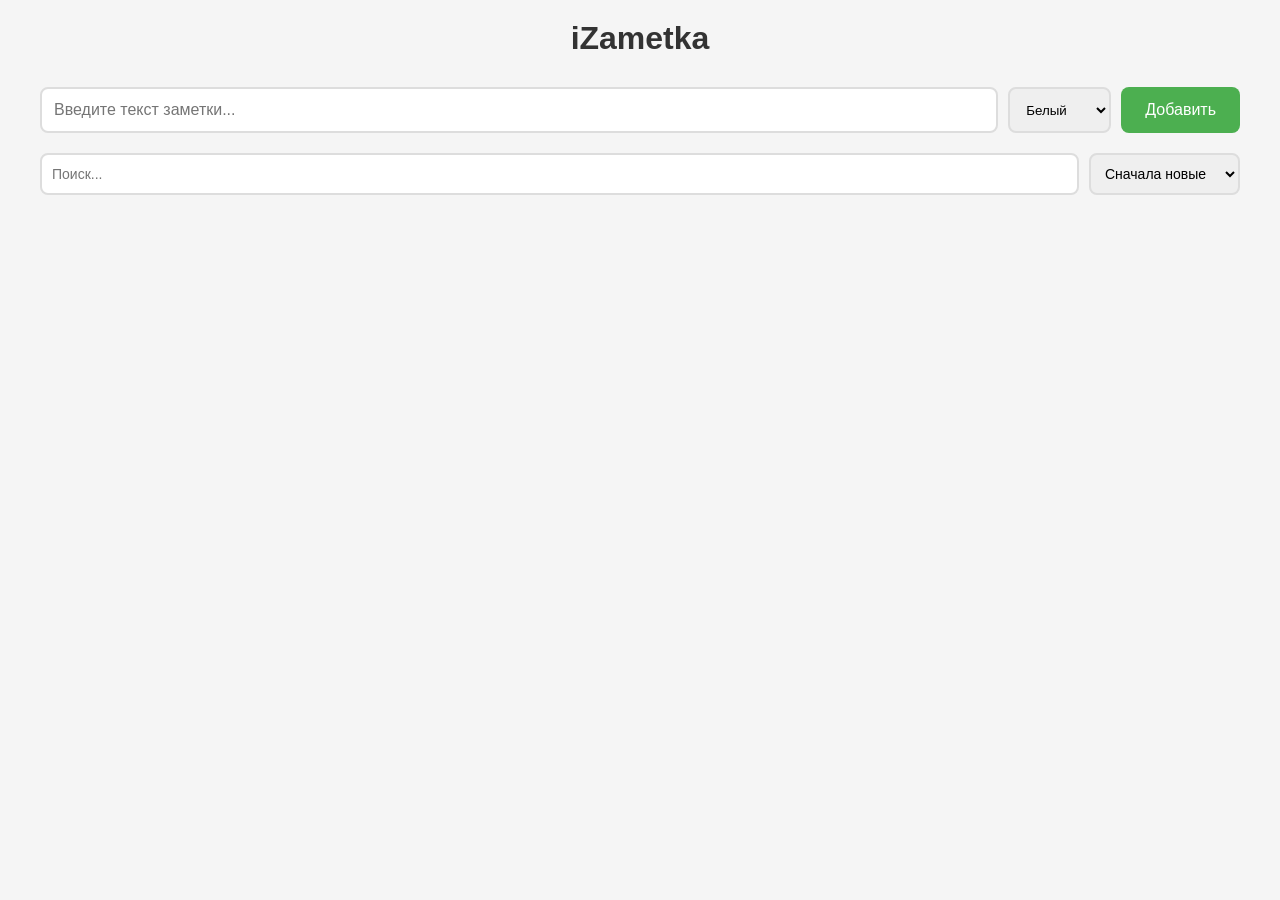
<file: index.html>
<!DOCTYPE html>
<html lang="ru">
<head>
    <meta charset="UTF-8">
    <meta name="viewport" content="width=device-width, initial-scale=1.0">
    <title>Notes App</title>
    <link rel="stylesheet" href="style.css">
</head>
<body>
    <div class="container">
        <header>
            <h1> iZametka </h1>
        </header>

        <!-- Форма создания заметки -->
        <div class="note-form">
            <input 
                type="text" 
                id="noteInput" 
                placeholder="Введите текст заметки..." 
                class="note-input"
            >
            <select id="colorSelect" class="color-select">
                <option value="#fff">Белый</option>
                <option value="#ffeb3b">Желтый</option>
                <option value="#b3e5fc">Голубой</option>
                <option value="#c8e6c9">Зеленый</option>
                <option value="#f8bbd0">Розовый</option>
            </select>
            <button id="addBtn" class="add-btn">Добавить</button>
        </div>

        <!-- Фильтры -->
        <div class="filters">
            <input type="text" id="searchInput" placeholder="Поиск..." class="search-input">
            <select id="sortSelect" class="sort-select">
                <option value="newest">Сначала новые</option>
                <option value="oldest">Сначала старые</option>
                <option value="pinned">Закрепленные</option>
            </select>
        </div>

        <!-- Контейнер для заметок -->
        <div id="notesContainer" class="notes-grid">
            <!-- Заметки будут добавляться сюда через JS -->
        </div>
    </div>

    <script src="app.js"></script>
</body>
</html>
</file>
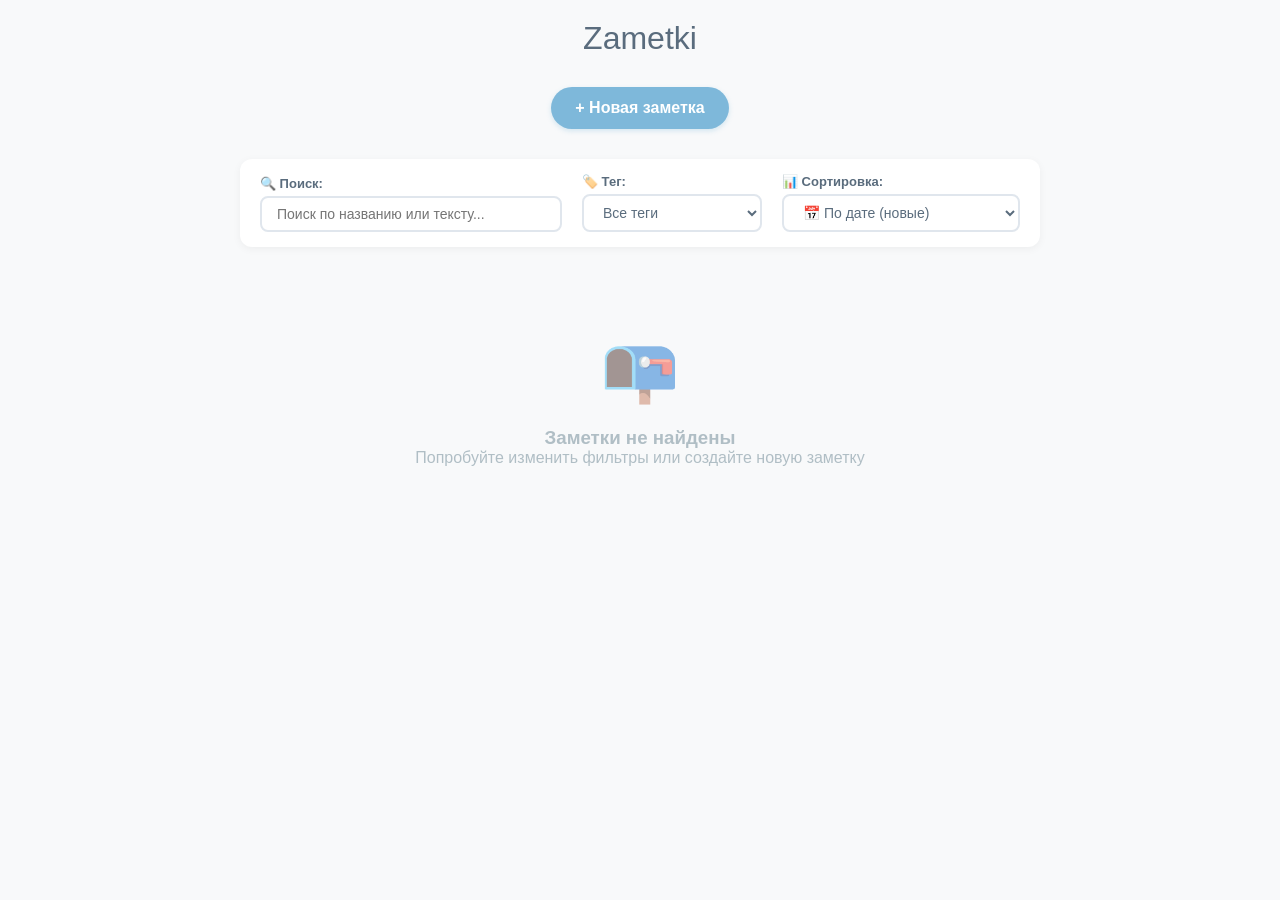
<file: Zametka/index.html>
<!DOCTYPE html>
<html lang="ru">
<head>
    <meta charset="UTF-8">
    <meta name="viewport" content="width=device-width, initial-scale=1.0">
    <title> Zametki </title>
    <link rel="stylesheet" href="style.css">
</head>
<body>
    <div class="container">
        <h1><span id="popa-Z">Z</span>ame<span id="secret-trigger">t</span>ki</h1>
<audio id="popa-Audio" preload="auto"><source src="anthem.mp3" type="audio/mpeg"></audio>
        <button class="btn-primary" onclick="openModal()">+ Новая заметка</button>
        
        <div class="filter-panel">
            <div class="filter-group filter-group-grow">
                <label class="filter-label">🔍 Поиск:</label>
                <input 
                    type="text" 
                    id="textSearch" 
                    class="filter-input" 
                    placeholder="Поиск по названию или тексту..."
                    oninput="applyFiltersDebounced()"
                >
            </div>

            <div class="filter-group">
                <label class="filter-label">🏷️ Тег:</label>
                <select id="tagFilter" class="filter-select" onchange="applyFilters()">
                    <option value="">Все теги</option>
                </select>
            </div>
            
            <div class="filter-group">
                <label class="filter-label">📊 Сортировка:</label>
                <select id="sortOption" class="filter-select" onchange="applyFilters()">
                    <option value="date-desc">📅 По дате (новые)</option>
                    <option value="date-asc">📅 По дате (старые)</option>
                    <option value="priority-desc">⭐ По приоритету (высокий)</option>
                    <option value="priority-asc">⭐ По приоритету (низкий)</option>
                </select>
            </div>
        </div>
        
        <div class="notes-grid" id="notesGrid"></div>
    </div>

    <div class="modal-overlay" id="modalOverlay" onclick="closeModalOnOverlay(event)">
        <div class="modal" onclick="event.stopPropagation()">
            <div class="modal-header" id="modalHeader">Создание заметки</div>
            <div class="modal-body">
                <div class="mode-toggle">
                    <button class="mode-btn active" onclick="setMode('text')" id="textMode">Текст</button>
                    <button class="mode-btn" onclick="setMode('list')" id="listMode">Список</button>
                </div>
                
                <div class="form-group">
                    <div class="label-with-counter">
                        <label class="form-label">Название</label>
                        <span class="char-counter" id="titleCounter">0/100</span>
                    </div>
                    <input type="text" class="form-input" id="noteTitle" 
                        placeholder="Введите название заметки"
                        maxlength="100" 
                        oninput="updateCharCounter('noteTitle', 'titleCounter', 100)">
                </div>

                <div class="form-group">
                    <label class="form-label">Приоритет</label>
                    <select id="notePriority" class="form-select">
                        <option value="low">🟢 Низкий</option>
                        <option value="medium" selected>🟡 Средний</option>
                        <option value="high">🔴 Высокий</option>
                    </select>
                </div>

                <div class="form-group form-group-relative">
                    <div class="label-with-counter">
                        <label class="form-label">Теги (через запятую)</label>
                        <span class="char-counter" id="tagsCounter">0/150</span>
                    </div>
                    <input 
                        type="text" 
                        class="form-input" 
                        id="noteTags" 
                        placeholder="работа, срочно, идея"
                        maxlength="150"
                        oninput="onTagsInput(); updateCharCounter('noteTags', 'tagsCounter', 150)"
                        onfocus="showTagSuggestions()"
                    >
                    <div class="tag-suggestions" id="tagSuggestions"></div>
                </div>

                <div class="form-group">
                    <div class="label-with-counter">
                        <label class="form-label" id="contentLabel">Содержание</label>
                        <span class="char-counter" id="contentCounter">0/2000</span>
                    </div>
                    <textarea class="form-textarea" id="noteContent" 
                            placeholder="Введите текст заметки..."
                            maxlength="2000" 
                            oninput="updateCharCounter('noteContent', 'contentCounter', 2000)"></textarea>
                </div>

                <div class="color-pickers">
                    <div class="color-group">
                        <label class="color-label">Фон</label>
                        <input type="color" id="noteColor" value="#ffffff">
                    </div>
                    <div class="color-group">
                        <label class="color-label">Закрепление</label>
                        <input type="color" id="pinColor" value="#e1f5fe">
                    </div>
                    <div class="color-group">
                        <label class="color-label">Текст</label>
                        <input type="color" id="textColor" value="#5a6c7d">
                    </div>
                </div>
            </div>
            <div class="modal-footer">
                <button class="btn btn-cancel" onclick="closeModal()">Отмена</button>
                <button class="btn btn-save" onclick="saveNote()">Создать</button>
            </div>
        </div>
    </div>

<!-- СЕКРЕТНАЯ МОДАЛКА -->
<div id="secretModal" class="modal-overlay">
    <div class="modal secret-modal">
        <div class="modal-header" style="background: #2c3e50;">🔐 Секретный архив</div>
        <div class="modal-body">
            
            <!-- Экран 1: Ввод пароля -->
            <div id="secret-login-screen">
                <p style="text-align: center; margin-bottom: 15px; color: #666;">Введите секретный код доступа:</p>
                <input type="password" id="secret-password-input" class="form-input" placeholder="Пароль" style="margin-bottom: 10px;">
                <p id="secret-error" style="color: #d32f2f; display: none; font-size: 13px; text-align: center; font-weight: bold;"></p>
                <button class="btn btn-save" style="width: 100%;" onclick="checkSecretPassword()">Войти</button>
                <button class="btn btn-cancel" style="width: 100%; margin-top: 10px;" onclick="closeSecretModal()">Отмена</button>
            </div>

            <!-- Экран 2: Создание пароля (первый вход) -->
            <div id="secret-setup-screen" style="display: none;">
                <p style="text-align: center; margin-bottom: 15px; color: #666;">Секретный архив пуст. Придумайте пароль:</p>
                <input type="password" id="secret-new-password" class="form-input" placeholder="Новый пароль" style="margin-bottom: 10px;">
                <button class="btn btn-save" style="width: 100%;" onclick="setSecretPassword()">Создать пароль</button>
            </div>

            <!-- Экран 3: Список секретных заметок -->
            <div id="secret-content-screen" style="display: none;">
                <div style="text-align: center; color: #666; margin-bottom: 20px;">🔒 Секретный архив защищён паролем</div>
                
                <!-- КНОПКА СОЗДАНИЯ  -->
                <button class="btn btn-save" style="width: 100%; margin-bottom: 15px;" onclick="openSecretNoteForm()">
                    + Добавить секретную заметку
                </button>

                <!-- Форма создания (скрыта по умолчанию) -->
                <div id="secret-note-form" style="display: none; background: #f8f9fa; padding: 15px; border-radius: 8px; margin-bottom: 15px;">
                    <input type="text" id="secret-note-title" class="form-input" placeholder="Название" style="margin-bottom: 10px;">
                    <textarea id="secret-note-content" class="form-textarea" placeholder="Секретный текст..." style="margin-bottom: 10px; min-height: 80px;"></textarea>
                    <div style="display: flex; gap: 10px;">
                        <button class="btn btn-save" style="flex: 1;" onclick="saveSecretNote()">Сохранить</button>
                        <button class="btn btn-cancel" style="flex: 1;" onclick="closeSecretNoteForm()">Отмена</button>
                    </div>
                </div>

                <!-- Список заметок -->
                <div id="secret-notes-list"></div> 
                
                <button class="btn btn-cancel" style="width: 100%; margin-top: 15px;" onclick="closeSecretModal()">Закрыть архив</button>
            </div>
        </div>
    </div>
</div>

    <script src="script.js"></script>
</body>
</html>
</file>
<file: style.css>
/* Базовые стили */
* {
    margin: 0;
    padding: 0;
    box-sizing: border-box;
}

body {
    font-family: -apple-system, BlinkMacSystemFont, 'Segoe UI', Roboto, Oxygen, Ubuntu, Cantarell, sans-serif;
    background-color: #f5f5f5;
    padding: 20px;
}

.container {
    max-width: 1200px;
    margin: 0 auto;
}

header h1 {
    text-align: center;
    margin-bottom: 30px;
    color: #333;
}

/* Форма создания заметки */
.note-form {
    display: flex;
    gap: 10px;
    margin-bottom: 20px;
    flex-wrap: wrap;
}

.note-input {
    flex: 1;
    min-width: 200px;
    padding: 12px;
    border: 2px solid #ddd;
    border-radius: 8px;
    font-size: 16px;
}

.note-input:focus {
    outline: none;
    border-color: #4CAF50;
}

.color-select {
    padding: 12px;
    border: 2px solid #ddd;
    border-radius: 8px;
    cursor: pointer;
}

.add-btn {
    padding: 12px 24px;
    background-color: #4CAF50;
    color: white;
    border: none;
    border-radius: 8px;
    font-size: 16px;
    cursor: pointer;
    transition: background-color 0.3s;
}

.add-btn:hover {
    background-color: #45a049;
}

/* Фильтры */
.filters {
    display: flex;
    gap: 10px;
    margin-bottom: 20px;
}

.search-input,
.sort-select {
    padding: 10px;
    border: 2px solid #ddd;
    border-radius: 8px;
    font-size: 14px;
}

.search-input {
    flex: 1;
}

/* Сетка заметок */
.notes-grid {
    display: grid;
    grid-template-columns: repeat(auto-fill, minmax(280px, 1fr));
    gap: 20px;
}

/* Карточка заметки */
.note-card {
    padding: 15px;
    border-radius: 8px;
    box-shadow: 0 2px 4px rgba(0,0,0,0.1);
    position: relative;
    transition: transform 0.2s;
}

.note-card:hover {
    transform: translateY(-2px);
    box-shadow: 0 4px 8px rgba(0,0,0,0.15);
}

.note-card.pinned {
    border: 2px solid #4CAF50;
}

.note-text {
    margin-bottom: 10px;
    word-wrap: break-word;
}

.note-actions {
    display: flex;
    gap: 8px;
    margin-top: 10px;
}

.note-actions button {
    padding: 5px 10px;
    border: none;
    border-radius: 4px;
    cursor: pointer;
    font-size: 12px;
    transition: opacity 0.2s;
}

.note-actions button:hover {
    opacity: 0.8;
}

.delete-btn {
    background-color: #f44336;
    color: white;
}

.pin-btn {
    background-color: #2196F3;
    color: white;
}

.note-date {
    font-size: 12px;
    color: #999;
    margin-top: 10px;
}
</file>
<file: Zametka/style.css>
* {
    margin: 0;
    padding: 0;
    box-sizing: border-box;
}

body {
    font-family: Arial, sans-serif;
    background: #f8f9fa;
    padding: 20px;
}

.container {
    max-width: 800px;
    margin: 0 auto;
}

h1 {
    text-align: center;
    color: #5a6c7d;
    margin-bottom: 30px;
    font-family: "Arial Black", Arial, sans-serif;
    font-weight: normal;
}

.btn-primary {
    background: #7eb8da;
    color: white;
    border: none;
    padding: 12px 24px;
    border-radius: 25px;
    cursor: pointer;
    font-size: 16px;
    font-weight: 600;
    display: block;
    margin: 0 auto 30px;
    transition: all 0.3s;
    box-shadow: 0 2px 5px rgba(126, 184, 218, 0.3);
}

.btn-primary:hover {
    background: #6aa5c4;
    transform: translateY(-2px);
    box-shadow: 0 4px 8px rgba(126, 184, 218, 0.4);
}

.filter-panel {
    display: flex;
    gap: 20px;
    margin-bottom: 25px;
    padding: 15px 20px;
    background: white;
    border-radius: 12px;
    box-shadow: 0 2px 8px rgba(0,0,0,0.05);
    flex-wrap: wrap;
    align-items: flex-end;
}

.filter-group {
    display: flex;
    flex-direction: column;
    gap: 5px;
}

.filter-group-grow {
    flex: 1;
    min-width: 200px;
}

.filter-label {
    font-weight: 600;
    color: #5a6c7d;
    font-size: 13px;
}

.filter-select {
    padding: 8px 15px;
    border: 2px solid #e0e6ed;
    border-radius: 8px;
    background: white;
    color: #5a6c7d;
    font-size: 14px;
    cursor: pointer;
    transition: all 0.3s;
    min-width: 180px;
}

.filter-select:hover { border-color: #7eb8da; }
.filter-select:focus {
    outline: none;
    border-color: #7eb8da;
    box-shadow: 0 0 0 3px rgba(126, 184, 218, 0.1);
}

.filter-input {
    padding: 8px 15px;
    border: 2px solid #e0e6ed;
    border-radius: 8px;
    background: white;
    color: #5a6c7d;
    font-size: 14px;
    transition: all 0.3s;
    width: 100%;
}

.filter-input:focus {
    outline: none;
    border-color: #7eb8da;
    box-shadow: 0 0 0 3px rgba(126, 184, 218, 0.1);
}

.notes-grid {
    display: grid;
    grid-template-columns: repeat(auto-fill, minmax(250px, 1fr));
    gap: 20px;
}

.note-card {
    background-color: var(--note-bg, #ffffff);
    border-radius: 12px;
    padding: 20px;
    box-shadow: 0 2px 10px rgba(0,0,0,0.05);
    position: relative;
    transition: all 0.3s;
    border: 1px solid #e8eef3;
}

.note-card:hover {
    transform: translateY(-3px);
    box-shadow: 0 5px 20px rgba(0,0,0,0.1);
}

.note-card.pinned {
    border: 2px solid var(--pin-border, #81d4fa);
    background-color: var(--pin-bg, #e1f5fe);
    box-shadow: 0 5px 15px rgba(129, 212, 250, 0.2);
}

.priority-indicator {
    position: absolute;
    top: 15px;
    left: 15px;
    font-size: 12px;
    padding: 3px 8px;
    border-radius: 12px;
    font-weight: 600;
    z-index: 2;
}

.priority-high { background: #ffcdd2; color: #c62828; }
.priority-medium { background: #fff9c4; color: #f9a825; }
.priority-low { background: #c8e6c9; color: #2e7d32; }

.note-title {
    font-size: 18px;
    font-weight: 700;
    color: var(--text-color, #5a6c7d);
    margin-bottom: 10px;
    word-break: break-word;
    padding-top: 35px;
    padding-right: 85px;
    padding-left: 10px;
}

.note-content {
    color: var(--text-color, #78909c);
    line-height: 1.6;
    white-space: pre-wrap;
    word-break: break-word;
}

.note-content ul, .note-content ol {
    padding-left: 20px;
    margin: 10px 0;
}

.note-content li { margin: 5px 0; }

.note-content mark, .note-title mark {
    background: #fff59d;
    color: #5d4037;
    padding: 0 2px;
    border-radius: 3px;
}

.note-tags {
    display: flex;
    flex-wrap: wrap;
    gap: 5px;
    margin-top: 10px;
}

.tag {
    display: inline-block;
    padding: 3px 10px;
    background: rgba(126, 184, 218, 0.2);
    color: #5a6c7d;
    border-radius: 12px;
    font-size: 11px;
    font-weight: 600;
}

.note-date {
    font-size: 12px;
    color: var(--text-color, #b0bec5);
    opacity: 0.7;
    margin-top: 10px;
}

.note-actions {
    position: absolute;
    top: 15px;
    right: 15px;
    display: flex;
    gap: 5px;
    z-index: 2;
}

.btn-icon {
    background: rgba(255, 255, 255, 0.7);
    border: none;
    width: 32px;
    height: 32px;
    border-radius: 50%;
    cursor: pointer;
    font-size: 14px;
    transition: all 0.2s;
    color: #78909c;
    display: flex;
    align-items: center;
    justify-content: center;
}

.btn-icon:hover { background: #7eb8da; color: white; }
.btn-pin { color: #4fc3f7; }
.btn-pin.active { background: #81d4fa; color: white; }
.btn-pin.active:hover { background: #4fc3f7; }
.btn-delete:hover { background: #ef9a9a; }

.pin-indicator {
    position: absolute;
    top: 50px;
    left: 15px;
    color: var(--text-color, #4fc3f7);
    font-size: 16px;
    z-index: 1;
}

.label-with-counter {
    display: flex;
    justify-content: space-between;
    align-items: center;
    margin-bottom: 8px;
}

.label-with-counter .form-label {
    margin-bottom: 0;
}

.char-counter {
    font-size: 12px;
    color: #b0bec5;
    font-weight: 600;
    transition: color 0.3s;
}

.char-counter.warning { color: #f9a825; }
.char-counter.danger { color: #e53935; font-weight: 700; }

.form-group-relative { position: relative; }

.tag-suggestions {
    position: absolute;
    top: 100%;
    left: 0;
    right: 0;
    background: white;
    border: 2px solid #7eb8da;
    border-radius: 8px;
    margin-top: 4px;
    max-height: 180px;
    overflow-y: auto;
    z-index: 100;
    box-shadow: 0 4px 12px rgba(0,0,0,0.1);
    display: none;
}

.tag-suggestions.visible { display: block; }

.tag-suggestion-item {
    padding: 8px 12px;
    cursor: pointer;
    color: #5a6c7d;
    font-size: 14px;
    transition: background 0.15s;
}

.tag-suggestion-item:hover, .tag-suggestion-item.active {
    background: #e1f5fe;
    color: #0277bd;
}

.tag-suggestion-item mark {
    background: #fff59d;
    color: #5d4037;
    padding: 0 2px;
    border-radius: 2px;
}

.no-suggestions {
    padding: 8px 12px;
    color: #90a4ae;
    font-style: italic;
    font-size: 13px;
}

.modal-overlay {
    display: none;
    position: fixed;
    top: 0; left: 0; right: 0; bottom: 0;
    background: rgba(90, 108, 125, 0.4);
    z-index: 1000;
    justify-content: center;
    align-items: center;
    padding: 20px;
    backdrop-filter: blur(3px);
}

.modal-overlay.active { display: flex; }

.modal {
    background: #fafbfc;
    border-radius: 16px;
    width: 100%;
    max-width: 600px;
    max-height: 90vh;
    overflow-y: auto;
    box-shadow: 0 10px 40px rgba(0,0,0,0.15);
}

.modal-header {
    background: linear-gradient(135deg, #7eb8da 0%, #a5d6d9 100%);
    color: white;
    padding: 20px;
    text-align: center;
    font-size: 22px;
    font-weight: 700;
    border-radius: 16px 16px 0 0;
}

.modal-body { padding: 25px; }
.form-group { margin-bottom: 20px; }

.form-label {
    display: block;
    margin-bottom: 8px;
    color: #5a6c7d;
    font-weight: 600;
    font-size: 14px;
}

.form-input {
    width: 100%;
    padding: 12px 15px;
    border: 2px solid #e0e6ed;
    border-radius: 8px;
    background: white;
    color: #5a6c7d;
    font-size: 16px;
    transition: all 0.3s;
}

.form-input:focus {
    outline: none;
    border-color: #7eb8da;
    box-shadow: 0 0 0 3px rgba(126, 184, 218, 0.1);
}

.form-select {
    width: 100%;
    padding: 12px 15px;
    border: 2px solid #e0e6ed;
    border-radius: 8px;
    background: white;
    color: #5a6c7d;
    font-size: 16px;
    cursor: pointer;
    transition: all 0.3s;
}

.form-select:focus {
    outline: none;
    border-color: #7eb8da;
    box-shadow: 0 0 0 3px rgba(126, 184, 218, 0.1);
}

.form-textarea {
    width: 100%;
    padding: 12px 15px;
    border: 2px solid #e0e6ed;
    border-radius: 8px;
    background: white;
    color: #5a6c7d;
    font-size: 16px;
    min-height: 150px;
    max-height: 400px;
    resize: vertical;
    line-height: 1.5;
    transition: all 0.3s;
}

.form-textarea:focus {
    outline: none;
    border-color: #7eb8da;
    box-shadow: 0 0 0 3px rgba(126, 184, 218, 0.1);
}

.color-pickers {
    display: flex;
    gap: 15px;
    margin-bottom: 20px;
    padding: 12px 15px;
    background: #f0f4f8;
    border-radius: 10px;
    align-items: center;
}

.color-group {
    display: flex;
    flex-direction: column;
    align-items: center;
}

.color-label {
    display: block;
    font-size: 11px;
    color: #78909c;
    margin-bottom: 5px;
    text-align: center;
    font-weight: 600;
}

input[type="color"] {
    width: 36px;
    height: 36px;
    border: 2px solid #e0e6ed;
    border-radius: 6px;
    cursor: pointer;
    background: none;
    padding: 2px;
}

input[type="color"]::-webkit-color-swatch-wrapper { padding: 0; }
input[type="color"]::-webkit-color-swatch { border: none; border-radius: 3px; }
input[type="color"]::-moz-color-swatch { border: none; border-radius: 3px; }

.mode-toggle {
    display: flex;
    gap: 10px;
    margin-bottom: 20px;
}

.mode-btn {
    flex: 1;
    padding: 10px;
    border: 2px solid #c5cae9;
    background: white;
    color: #7986cb;
    border-radius: 8px;
    cursor: pointer;
    transition: all 0.3s;
    font-weight: 600;
    font-size: 14px;
}

.mode-btn.active {
    background: #7eb8da;
    color: white;
    border-color: #7eb8da;
}

.mode-btn:hover:not(.active) { background: #f5f7fa; }

.modal-footer {
    padding: 20px 25px;
    display: flex;
    gap: 10px;
    justify-content: flex-end;
    border-top: 1px solid #e8eef3;
}

.btn {
    padding: 10px 24px;
    border: none;
    border-radius: 20px;
    cursor: pointer;
    font-size: 15px;
    transition: all 0.3s;
    font-weight: 600;
}

.btn-cancel { background: #f5f7fa; color: #78909c; }
.btn-cancel:hover { background: #eceff3; }

.btn-save {
    background: #81c784;
    color: white;
    box-shadow: 0 2px 5px rgba(129, 199, 132, 0.3);
}

.btn-save:hover {
    background: #66bb6a;
    transform: translateY(-2px);
    box-shadow: 0 4px 8px rgba(129, 199, 132, 0.4);
}

.empty-state {
    text-align: center;
    padding: 60px 20px;
    color: #b0bec5;
}

.empty-state-icon {
    font-size: 64px;
    margin-bottom: 20px;
    opacity: 0.5;
}

.section-title {
    grid-column: 1 / -1;
    font-size: 13px;
    color: #90a4ae;
    font-weight: 700;
    margin-top: 10px;
    margin-bottom: 5px;
    text-transform: uppercase;
    letter-spacing: 0.5px;
}

@media (max-width: 600px) {
    .modal-footer { flex-direction: column; }
    .btn { width: 100%; }
    .color-pickers { flex-direction: column; }
    .filter-panel { flex-direction: column; }
    .filter-group { width: 100%; }
    .filter-group-grow { min-width: 100%; }
    .filter-select { width: 100%; }
}
/* для интерактивной буквы Z */
#popa-Z {
    cursor: pointer;
    transition: color 0.3s ease, transform 0.2s ease;
    display: inline-block;
}

#popa-Z:hover {
    color: #d32f2f;
    transform: scale(1.1);
}

#popa-Z:active {
    transform: scale(0.95);
}

/* Стили для секретной модалки */
.secret-modal .modal-header {
    background: #2c3e50 !important;
}

#secret-trigger {
    cursor: pointer;
    color: #5a6c7d;
    transition: color 0.3s;
}

#secret-trigger:hover {
    color: #000000;
}
</file>
